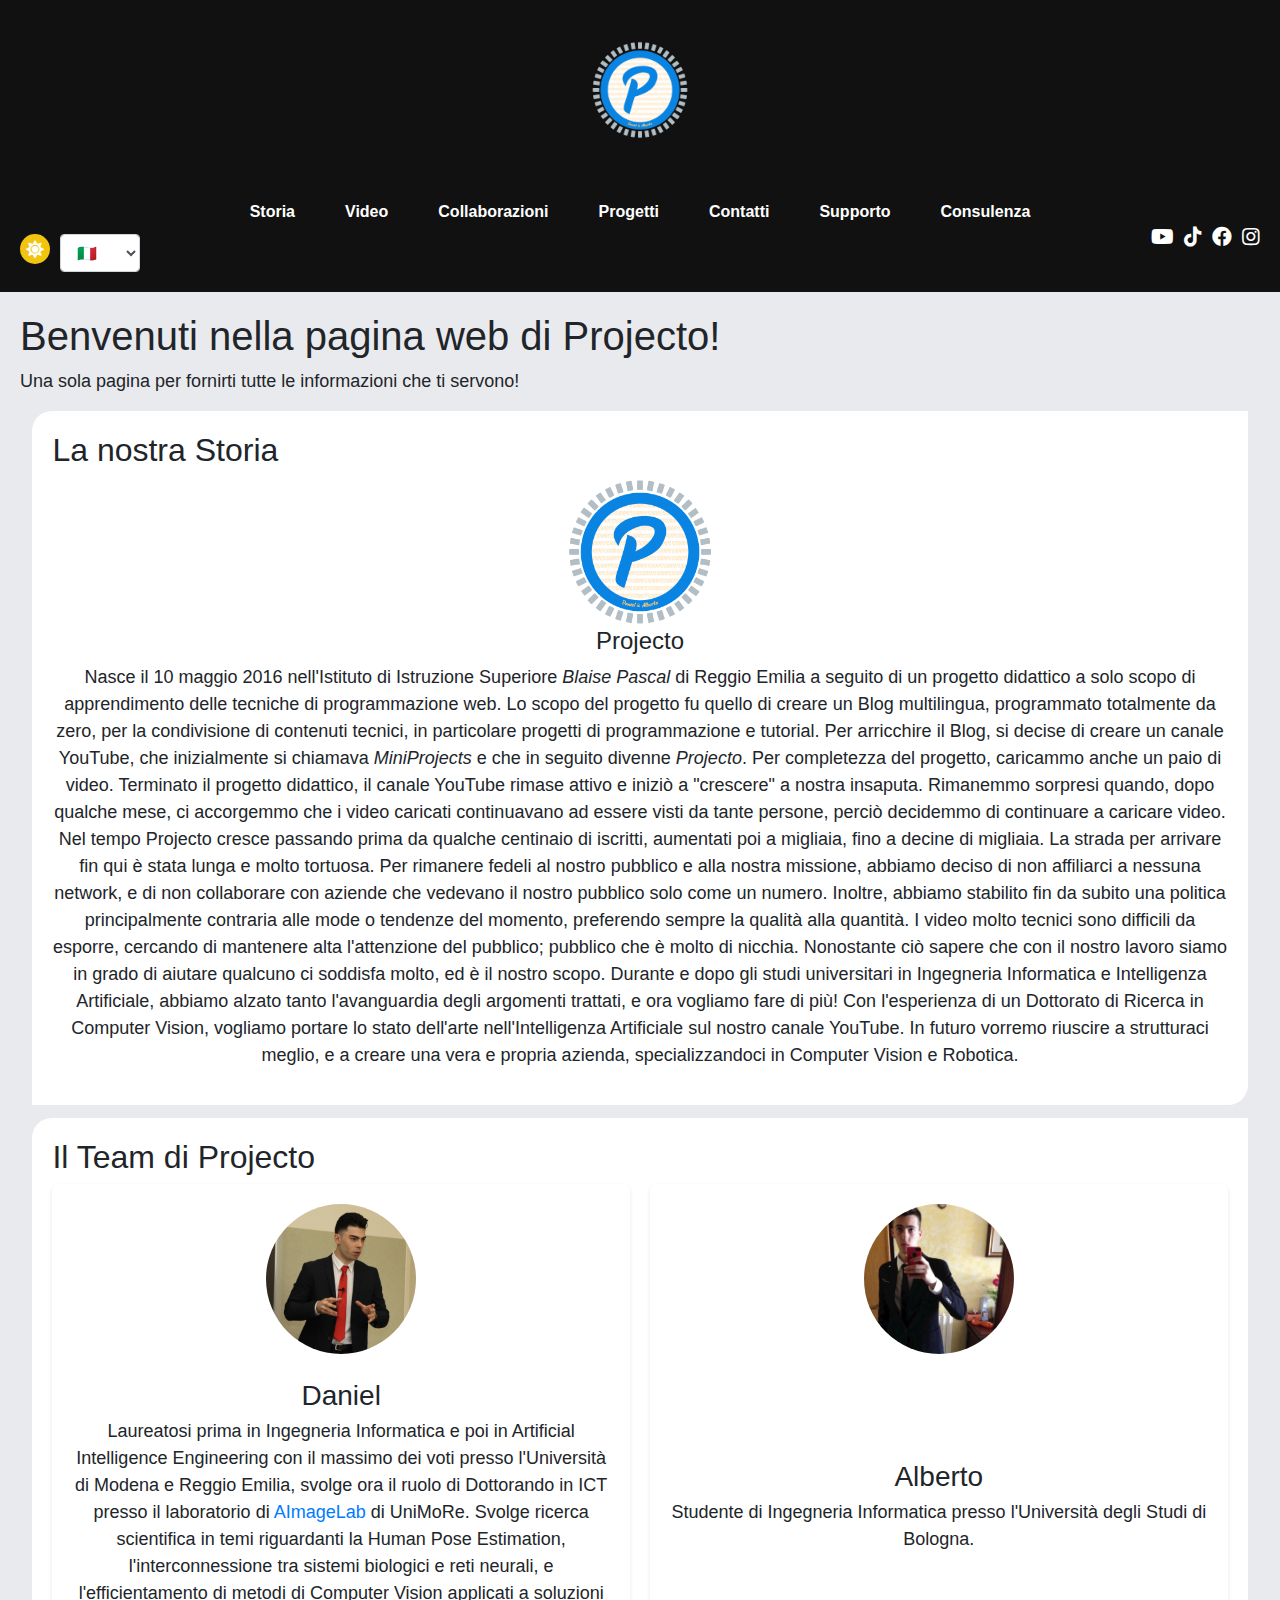
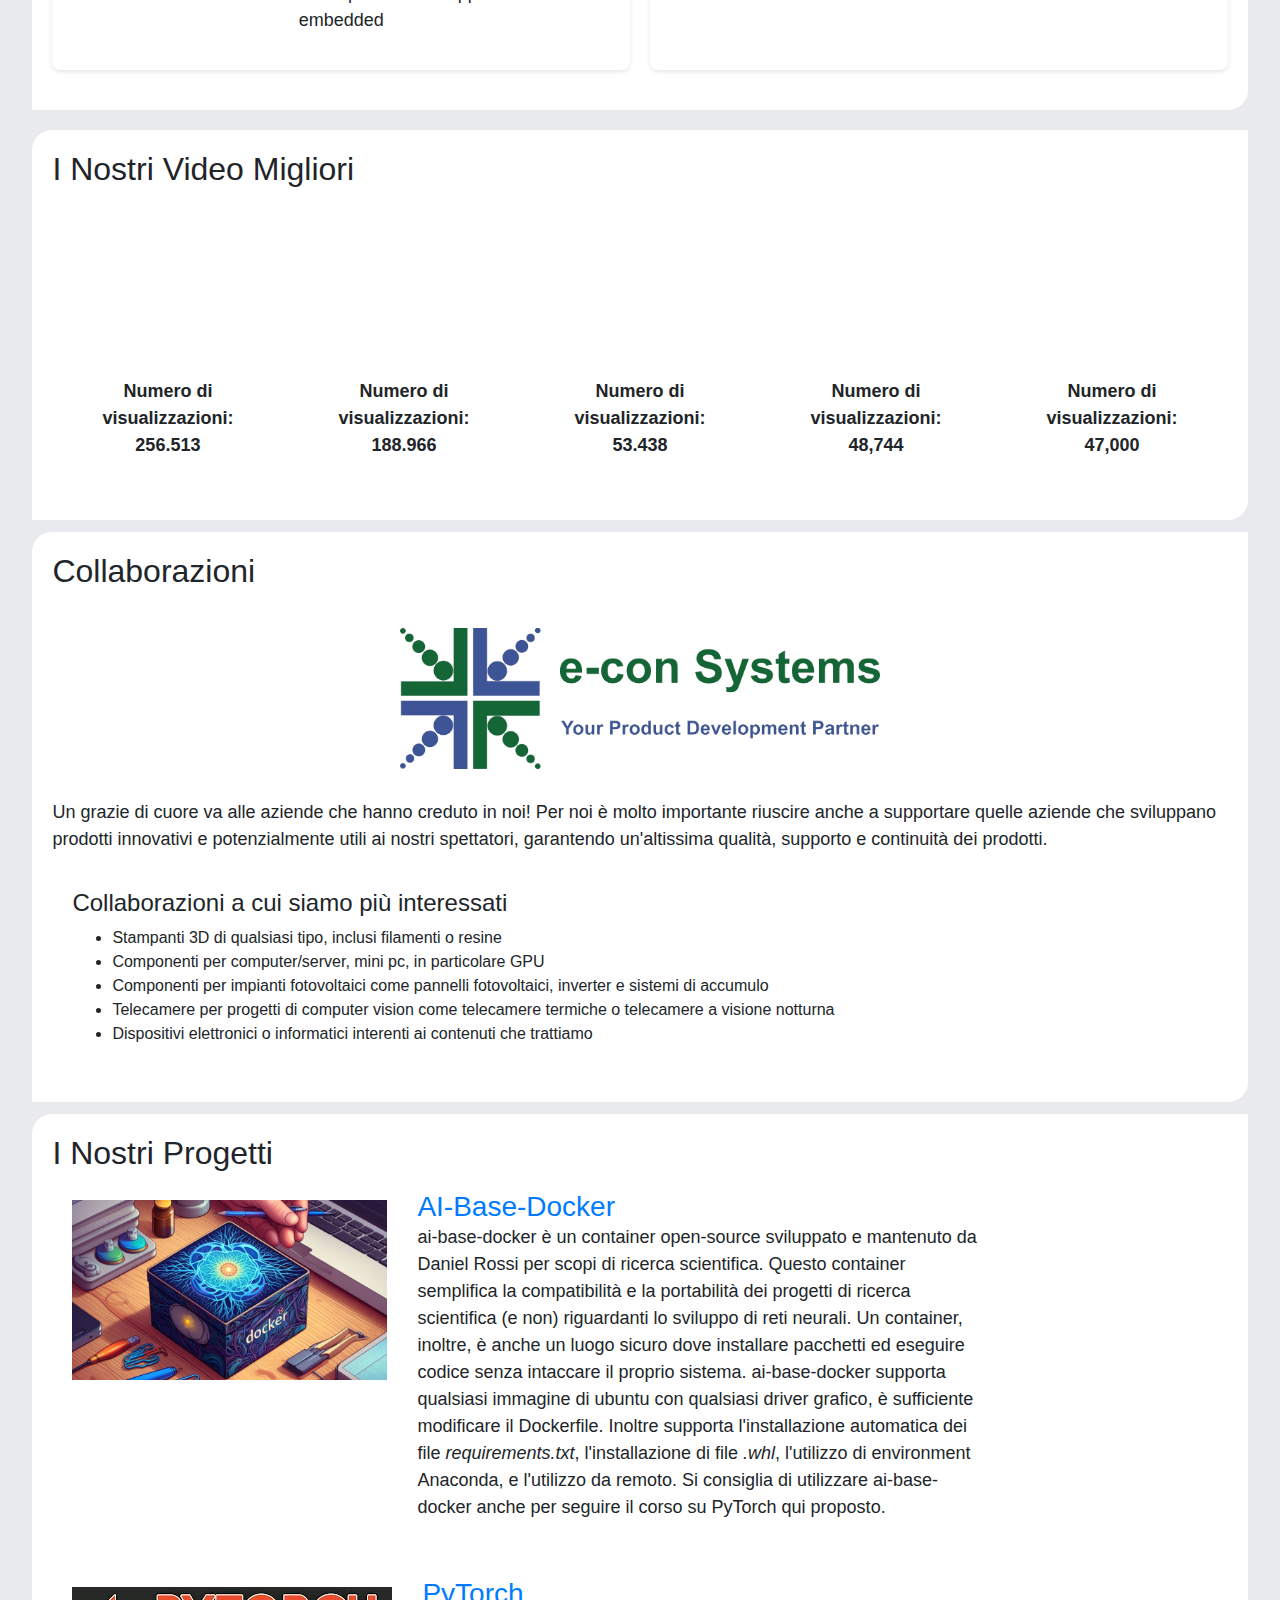
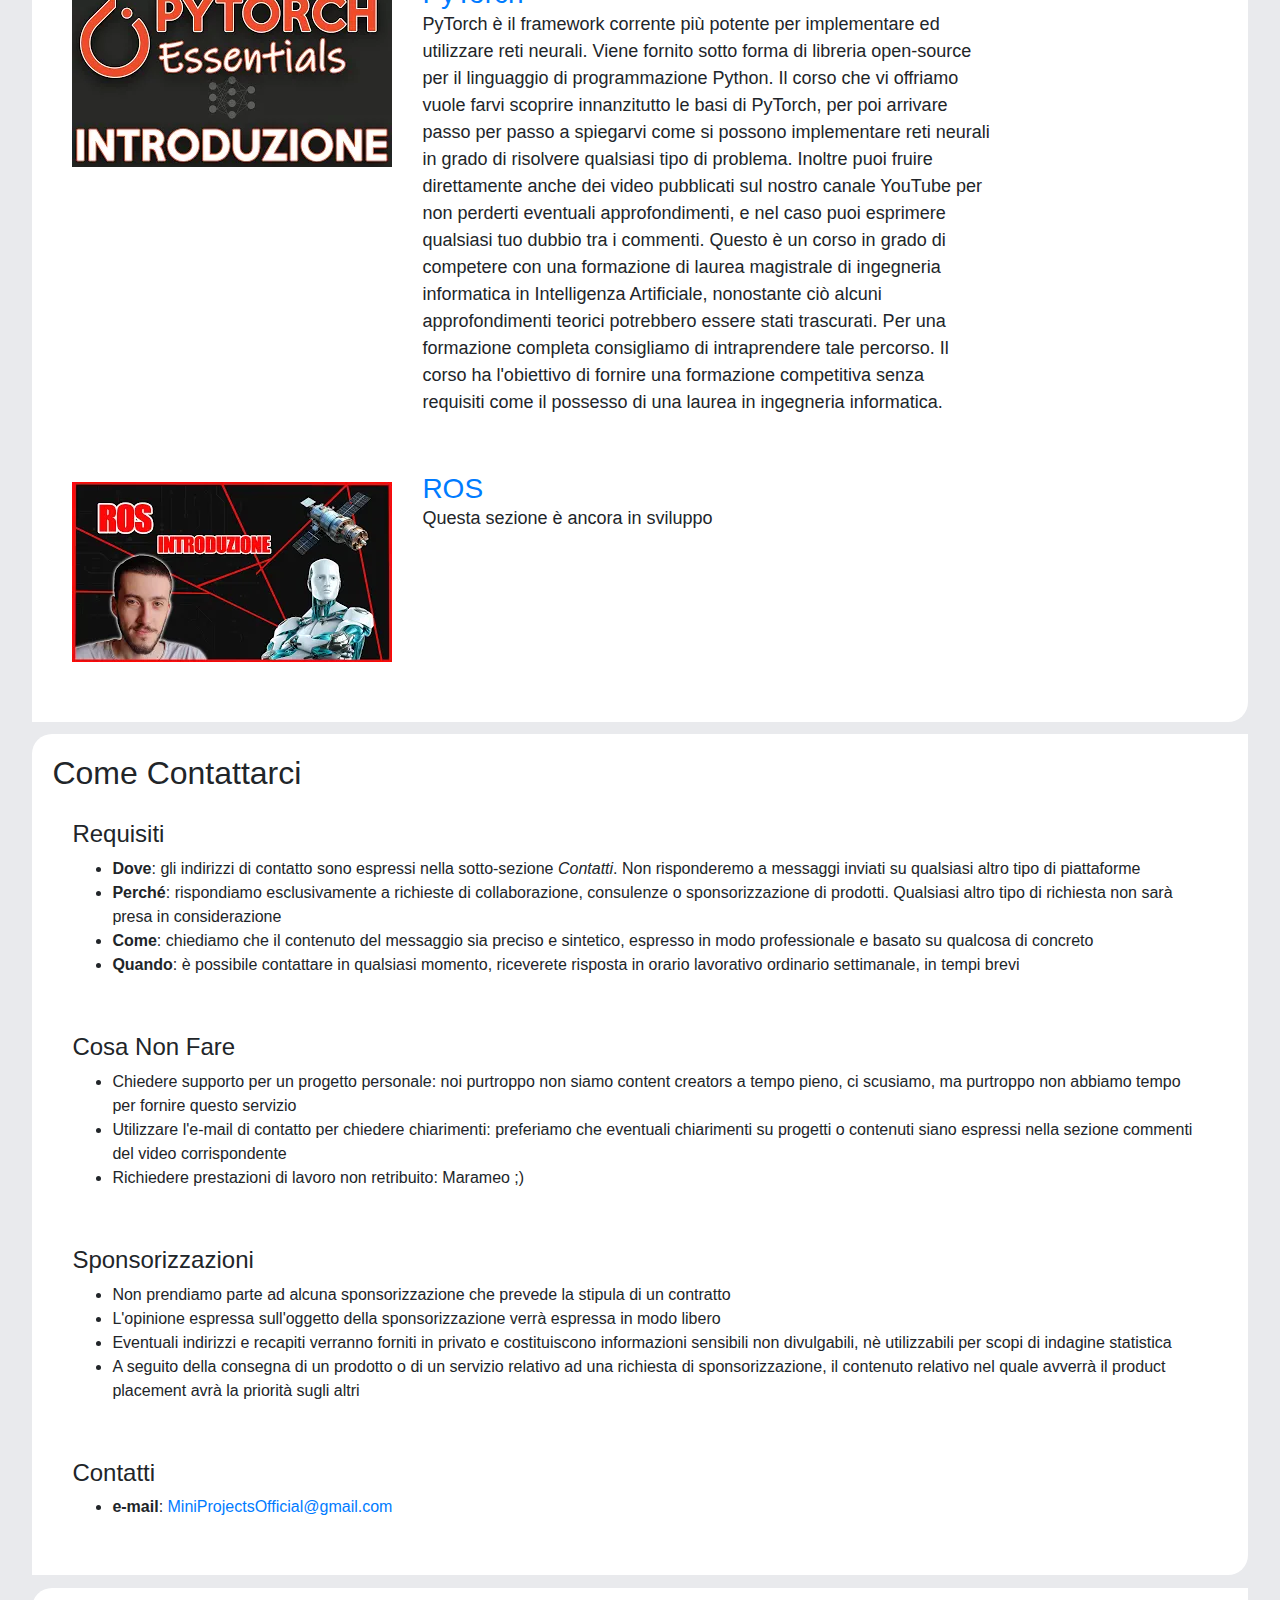
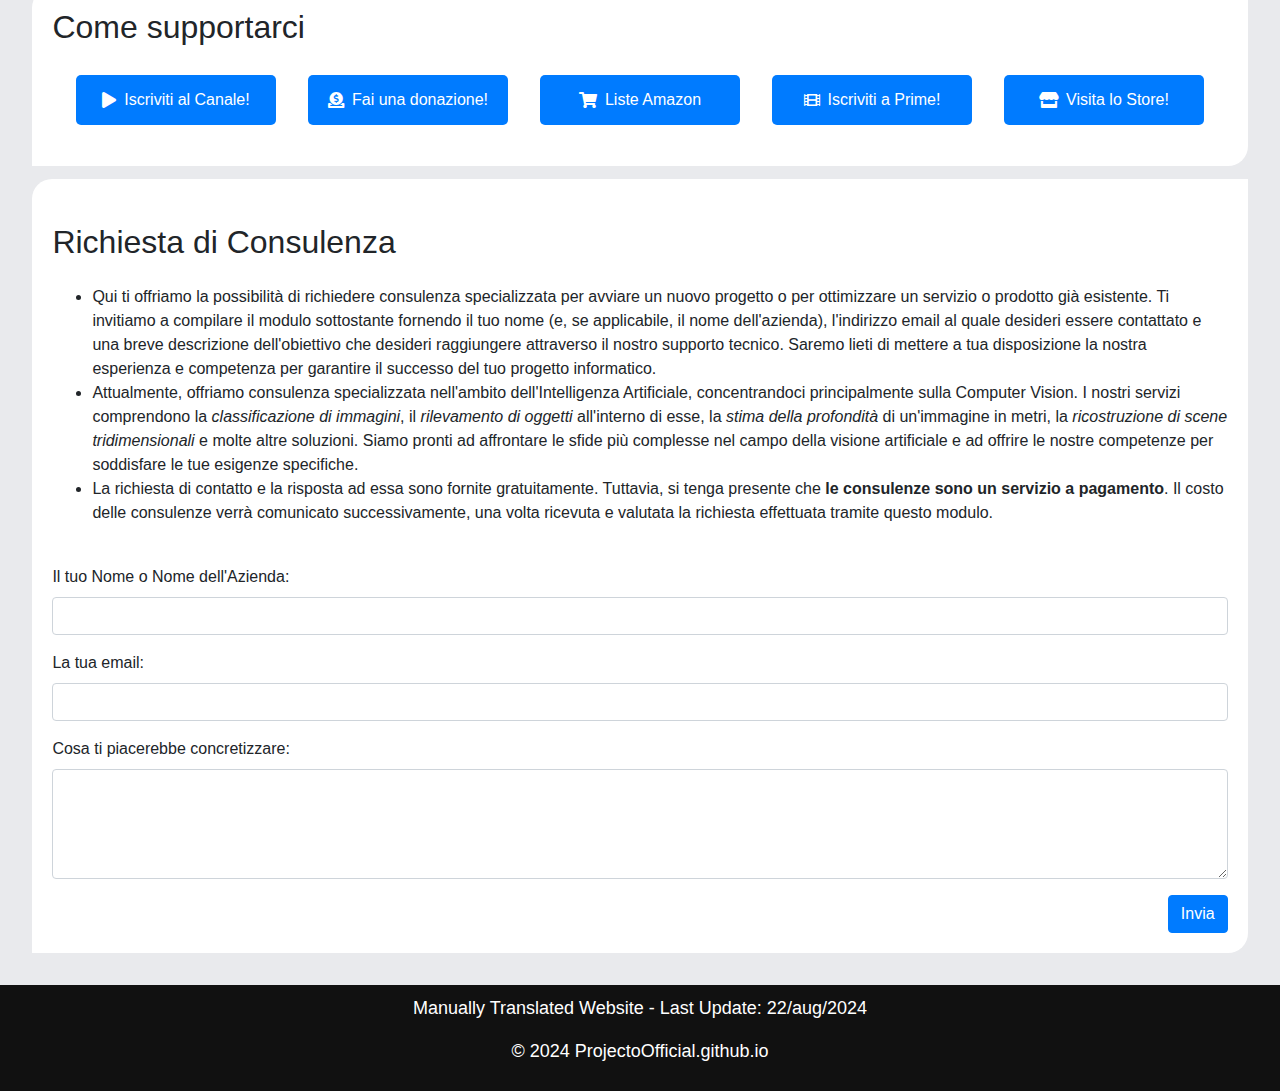
<file: index.html>
<!DOCTYPE html>
<html>
<head>
    <meta charset="UTF-8">
    <meta name="viewport" content="width=device-width, initial-scale=1.0">
    
    <title>Projecto</title>
    <link rel="icon" href="media/images/LOGOPNG.png" type="image/x-icon">
    <link rel="shortcut icon" href="media/images/LOGOPNG.png" type="image/x-icon">
    
    <link rel="stylesheet" type="text/css" href="styles/header.css">
    <link rel="stylesheet" type="text/css" href="styles/body.css">
    <link rel="stylesheet" type="text/css" href="styles/darkmode.css">
    <link rel="stylesheet" href="https://maxcdn.bootstrapcdn.com/bootstrap/4.5.2/css/bootstrap.min.css">
    <link rel="stylesheet" href="https://cdnjs.cloudflare.com/ajax/libs/font-awesome/5.15.3/css/all.min.css">

</head>
<body>
    <header>
        <a href="index.html"> <img src="media/images/LOGOPNG.png" alt="Il Tuo Logo"> </a>
        <nav>
            <div class="header__container">
                <button class="menu-toggle" id="menuToggle">
                    <span class="bar"></span>
                    <span class="bar"></span>
                    <span class="bar"></span>
                </button>
        
                <div class="nav-content">
                    <ul class="nav-links">
                        <li><a href="#Storia" class="nav-link" data-translate="link_history"><i class="fas fa-book"></i> Storia</a></li>
                        <li><a href="#Video" class="nav-link" data-translate="link_videos"><i class="fas fa-video"></i> Video</a></li>
                        <li><a href="#Collaborazioni" class="nav-link" data-translate="link_collaborations"><i class="fas fa-handshake"></i> Collaborazioni</a></li>
                        <li><a href="#Progetti" class="nav-link" data-translate="link_projects"><i class="fas fa-project-diagram"></i> Progetti</a></li>
                        <li><a href="#Contatti" class="nav-link" data-translate="link_contacts"><i class="fas fa-envelope"></i> Contatti</a></li>
                        <li><a href="#Supporto" class="nav-link" data-translate="link_support"><i class="fas fa-hands-helping"></i> Supporto</a></li>
                        <li><a href="#Consulenza" class="nav-link" data-translate="link_consulting"><i class="fas fa-lightbulb"></i> Consulenza</a></li>
                    </ul>
                </div>
        
                <div class="nav-controls">
                    <label class="switch">
                        <input type="checkbox" id="darkModeToggle">
                        <span class="switch__slider">
                            <span class="switch__icon">
                                <i class="fa fa-sun icon-light"></i>
                                <i class="fa fa-moon icon-dark"></i>
                            </span>
                        </span>
                    </label>
                    <select id="languageSelector" class="form-control">
                        <option value="it">🇮🇹</option>
                        <option value="en">🇬🇧</option>
                    </select>
                </div>
        
                <div class="social-icons">
                    <a href="https://youtube.com/ProjectoOfficial" target="_blank" class="header__icon">
                        <i class="fab fa-youtube"></i>
                    </a>
                    <a href="https://www.tiktok.com/@officialprojecto" target="_blank" class="header__icon">
                        <i class="fab fa-tiktok"></i>
                    </a>
                    <a href="https://www.facebook.com/MiniProjectsOfficial" target="_blank" class="header__icon">
                        <i class="fab fa-facebook"></i>
                    </a>
                    <a href="https://instagram.com/officialprojecto" target="_blank" class="header__icon">
                        <i class="fab fa-instagram"></i>
                    </a>
                </div>
            </div>
        </nav>    
    </header>

    <body>
        <div id="main_container">
            <h1 data-translate="text_welcome"></h1>
            <p data-translate="text_quickinfo"></p>

            <section id="Storia" class="section">
                <h2 data-translate="title_history"></h2>
                <div>
                    <div>
                        <div class="logo_storia">
                            <img src="media/images/LOGOPNG.png" alt="Logo Projecto">
                        </div>
                        <div class="descrizione">
                            <h4>Projecto</h3>
                            <p data-translate="text_history" id="text_history"></p>
                        </div>
                    </div>
                </div>
            </section>

            <section id="ChiSiamo" class="section">
                <h2 data-translate="title_team"></h2>
                <div class="persone">
                    <div class="utente">
                        <div class="foto">
                            <img src="media/chisiamo/DANIEL.JPG" alt="Foto Daniel">
                        </div>
                        <div class="descrizione">
                            <h3>Daniel</h3>
                            <p data-translate="text_daniel"></p>
                        </div>
                    </div>
            
                    <div class="utente">
                        <div class="foto">
                            <img src="media/chisiamo/ALBERTO.jpg" alt="Foto Alberto">
                        </div>
                        <div class="descrizione">
                            <h3>Alberto</h3>
                            <p data-translate="text_alberto"></p>
                        </div>
                    </div>
                </div>
            </section>
            
            <section id="Video" class="section">
                <h2 data-translate="title_video"></h2>
                <div class="video-grid">
                    <div class="video-item">
                        <iframe class="video-iframe" src="https://www.youtube.com/embed/R8yU3Bzkofo" frameborder="0" allowfullscreen></iframe>
                        <p class="video_views"><span data-translate="text_numviews"></span>256.513</p>
                    </div>
                    <div class="video-item">
                        <iframe class="video-iframe" src="https://www.youtube.com/embed/ZgaVwA5mjq8" frameborder="0" allowfullscreen></iframe>
                        <p class="video_views"><span data-translate="text_numviews"></span>188.966</p>
                    </div>
                    <div class="video-item">
                        <iframe class="video-iframe" src="https://www.youtube.com/embed/nHWG1Hz1VxU" frameborder="0" allowfullscreen></iframe>
                        <p class="video_views"><span data-translate="text_numviews"></span>53.438</p>
                    </div>
                    <div class="video-item">
                        <iframe class="video-iframe" src="https://www.youtube.com/embed/AV6_AT1v0qI" frameborder="0" allowfullscreen></iframe>
                        <p class="video_views"><span data-translate="text_numviews"></span>48,744</p>
                    </div>
                    <div class="video-item">
                        <iframe class="video-iframe" src="https://www.youtube.com/embed/GpfRLG2QSxo" frameborder="0" allowfullscreen></iframe>
                        <p class="video_views"><span data-translate="text_numviews"></span>47,000</p>
                    </div>
                </div>
            </section>

            <section id="Collaborazioni" class="section">
                <h2 data-translate="title_collaborations"></h2>
                <div class="slider-container">
                    <div class="slider">
                        <div class="slide">
                            <img class="collab_image" src="media/collaborations/e-con-systems.png" alt="Logo e-con Systems">
                        </div>
                        <div class="slide">
                            <img class="collab_image" src="media/collaborations/elegoo.png" alt="Logo Elegoo">
                        </div>
                        <div class="slide">
                            <img class="collab_image" src="media/collaborations/jlcpcb.png" alt="Logo JLCPCB">
                        </div>
                        <div class="slide">
                            <img class="collab_image" src="media/collaborations/leadergpu.png" alt="Logo LeaderGPU">
                        </div>
                        <div class="slide">
                            <img class="collab_image" src="media/collaborations/reyax.png" alt="Logo Reyax">
                        </div>
                        <div class="slide">
                            <img class="collab_image" src="media/collaborations/saleae.png" alt="Logo Saleae">
                        </div>
                        <div class="slide">
                            <img class="collab_image" src="media/collaborations/Tomtop-Logo.png" alt="Logo TomTop">
                        </div>
                    </div>
                </div>
                <p class="acknowledgement" data-translate="text_collaborations"></p>
                <div class="contacts">
                    <h4 data-translate="text_collaborationswhat"></h4>
                    <ul>
                        <li data-translate="text_collaborations3dprint"></li>
                        <li data-translate="text_collaborationspc"></li>
                        <li data-translate="text_collaborationssolar"></li>
                        <li data-translate="text_collaborationscameras"></li>
                        <li data-translate="text_collaborationsother"></li>
                    </ul>
                </div>
            </section>  
            
            <section id="Progetti" class="section">
                <h2 data-translate="title_projects"></h2>
                    <div class="progetto">
                        <div class="copertina">
                            <img src="media/projects/aibasedocker.jpeg" style="max-height: 180px; max-width: 320px;" alt="AI-Base-Docker">
                        </div>
                        <div class="descrizione-progetto">
                            <h3><a href="https://github.com/ProjectoOfficial/ai-base-docker">AI-Base-Docker</a></h3>
                            <p data-translate="text_ai_base_docker"></p>
                        </div>
                    </div>

                    <div class="progetto">
                        <div class="copertina">
                            <img src="media/projects/pytorchessentials.webp" style="max-height: 180px; max-width: 320px;" alt="Pytorch course">
                        </div>
                        <div class="descrizione-progetto">
                            <h3><a href="pytorch.html">PyTorch</a></h3>
                            <p data-translate="text_pytorch"></p>
                        </div>
                    </div>
            
                    <div class="progetto">
                        <div class="copertina">
                            <img src="media/projects/ros.webp" style="max-height: 180px; max-width: 320px;" alt="ROS course">
                        </div>
                        <div class="descrizione-progetto">
                            <h3><a href="ros.html">ROS</a></h3>
                            <p data-translate="text_ros"></p>
                        </div>
                    </div>
            </section>

            <section id="Contatti" class="section">
                <h2 data-translate="title_contacts"></h2>
                <div class="contacts">
                    <h4 data-translate="text_contactsrequirements"></h4>
                    <ul>
                        <li data-translate="text_contactswhere"></li>
                        <li data-translate="text_contactswhy"></li>
                        <li data-translate="text_contactshow"></li>
                        <li data-translate="text_contactswhen"></li>
                    </ul>
                </div>
                <div class="contacts">
                    <h4 data-translate="text_contactswhattodo"></h4>
                    <ul>
                        <li data-translate="text_contactswhattodol1"></li>
                        <li data-translate="text_contactswhattodol2"></li>
                        <li data-translate="text_contactswhattodol3"></li>
                    </ul>
                </div>
                <div class="contacts">
                    <h4 data-translate="text_sponsorships"></h4>
                    <ul>
                        <li data-translate="text_sponsorshipsl1"></li>
                        <li data-translate="text_sponsorshipsl2"></li>
                        <li data-translate="text_sponsorshipsl3"></li>
                        <li data-translate="text_sponsorshipsl4"></li>
                    </ul>
                </div>
                <div class="contacts">
                    <h4 data-translate="text_contactsemail"></h4>
                        <ul>
                            <li><b>e-mail</b>: <a href="mailto:MiniProjectsOfficial@gmail.com">MiniProjectsOfficial@gmail.com</a></li>
                        </ul>
                </div>
            </section>

            <section id="Supporto" class="section">
                <h2 data-translate="title_support"></h2>
                <div class="support-grid">
                    <a class="support-link" href="https://www.youtube.com/channel/UCIK8JM7gbihcEuN-aG_8kag" target="_blank">
                        <button class="button-support">
                            <span class="support-item">
                                <i class="fas fa-play"></i> <!-- Icona per YouTube -->
                                <span data-translate="text_supportsubscription"></span>
                            </span>
                        </button>
                    </a>
                    <a class="support-link" href="https://www.paypal.com/donate/?hosted_button_id=7LRZRJ9J4PAXY" target="_blank">
                        <button class="button-support">
                            <span class="support-item">
                                <i class="fas fa-donate"></i> <!-- Icona per PayPal -->
                                <span data-translate="text_supportdonation"></span>
                            </span>
                        </button>
                    </a>
                    <a class="support-link" href="https://www.amazon.it/shop/projecto" target="_blank">
                        <button class="button-support">
                            <span class="support-item">
                                <i class="fas fa-shopping-cart"></i> <!-- Icona per Amazon -->
                                <span data-translate="text_supportamazon"></span>
                            </span>
                        </button>
                    </a>
                    <a class="support-link" href="http://www.amazon.it/joinstudent?tag=projecto-21" target="_blank">
                        <button class="button-support">
                            <span class="support-item">
                                <i class="fas fa-film"></i>
                                <span data-translate="text_supportprime"></span>
                            </span>
                        </button>
                    </a>
                    <a class="support-link" href="https://www.ebay.it/usr/officialprojecto" target="_blank">
                        <button class="button-support">
                            <span class="support-item">
                                <i class="fas fa-store"></i> <!-- Icona per eBay -->
                                <span data-translate="text_supportstore"></span>
                            </span>
                        </button>
                    </a>
                </div>
            </section>
            

            <section id="Consulenza" class="section">
                <h2 class="my-4" data-translate="title_consulting"></h2>
                <ul>
                    <li data-translate="text_consultingl1"></li>
                    <li data-translate="text_consultingl2"></li>
                    <li data-translate="text_consultingl3"></li>
                </ul>
                <br />

                <form action="https://formspree.io/f/myyrnvnp" method="post" enctype="multipart/form-data">
                    <div class="form-group">
                        <label for="nome" data-translate="form_consultingname"></label>
                        <input type="text" class="form-control" id="nome" name="nome" required>
                    </div>
                    <div class="form-group">
                        <label for="email" data-translate="form_consultingemail"></label>
                        <input type="email" class="form-control" id="email" name="email" required>
                    </div>
                    <div class="form-group">
                        <label for="messaggio" data-translate="form_consultingdescription"></label>
                        <textarea class="form-control" id="messaggio" name="messaggio" rows="4" required></textarea>
                    </div>
                    <div class="d-flex justify-content-end">
                        <button type="submit" class="btn btn-primary" data-translate="button_formsend"></button>
                    </div>
                </form>
            </section>

        </div>
   
        <button id="scrollToTopBtn" data-translate="button_scrollup"></button>
    </body>

    <footer>
        <p>Manually Translated Website - Last Update: 22/aug/2024</p>
        <p>&copy; 2024 ProjectoOfficial.github.io</p>
    </footer>

    <script src="js/script.js" defer></script>
    <script src="js/darkmode.js" defer></script>
    <script src="js/scrolltotop.js" defer></script>
    <script src="js/translate.js" defer></script>
    <script src="js/body.js" defer></script>
</html>
</file>
<file: styles/header.css>
/* Generale */
header img {
    width: 100px;
    height: auto;
    margin: 50px;
    margin-top: 20px;
}

header {
    background-color: #111;
    color: #fff;
    padding: 20px 0;
    text-align: center;
}

/* Barra di navigazione */
nav {
    display: flex;
    justify-content: space-between;
    align-items: center;
    padding: 0 20px;
    background-color: #111;
    position: relative;
}

/* Logo */
.logo {
    display: flex;
    align-items: center;
}

/* Bottone Menu Hamburger */
.menu-toggle {
    display: none; 
    background: none;
    border: none;
    cursor: pointer;
    padding: 10px;
    z-index: 1001;
    position: absolute;
    right: 20px;
}

.menu-toggle .bar {
    display: block;
    width: 25px;
    height: 3px;
    background-color: #fff;
    margin: 5px auto;
    transition: 0.3s;
}

/* Menu */
.nav-content {
    display: flex;
    justify-content: center;
    position: relative;
    flex: 1;
    z-index: 1000;
}

.nav-links {
    list-style: none;
    padding: 0;
    margin: 0;
    display: flex;
    gap: 20px;
}

.nav-links li {
    display: inline;
}

.nav-links a {
    text-decoration: none;
    color: #fff;
    font-weight: 600;
    display: flex;
    align-items: center;
    gap: 8px;
    padding: 10px 15px;
    border-radius: 5px;
    transition: background-color 0.3s, color 0.3s, transform 0.3s;
}

.nav-links a:hover {
    background-color: #007BFF;
    color: #fff;
    transform: scale(1.05);
}

/* Controlli di navigazione */
.nav-controls {
    display: flex;
    align-items: center;
    gap: 10px;
}

/* Dark Mode Switch */
.switch {
    float: left;
    position: relative;
    display: flex;
    width: 30px;
    height: 30px;
    border-radius: 50%;
    background-color: #f1c40f; 
    transition: background-color 0.4s;
}

.switch input {
    display: none;
}

.dark-mode .switch {
    background-color: #34495e; 
}

.switch__slider i {
    position: absolute;
    top: 50%;
    left: 50%;
    transform: translate(-50%, -50%);
    font-size: 18px;
    color: #fff; 
}

.icon-dark {
    display: none;
    z-index: 1;
}

:not(input:checked) + .switch__slider .icon-dark {
    display: none;
}

input:checked + .switch__slider .icon-light {
    display: none;
}

/* Selettore lingua */
select.form-control {
    margin-right:10px; 
    width: 80px; 
    max-width: 120px; 
  }

select.form-control {
    background-color: #fff;
    color: #495057;
    border: 1px solid #ced4da;
    border-radius: .25rem;
    transition: border-color .15s ease-in-out,box-shadow .15s ease-in-out;
}

select.form-control:hover {
    border-color: #80bdff;
    outline: 0;
    box-shadow: 0 0 0 0.2rem rgba(0, 123, 255, 0.25);
}

/* Icone Social */
.social-icons {
    display: flex;
    gap: 10px;
    position: absolute;
    right: 20px;
    bottom: 20px;
}

.social-icons a {
    color: #fff;
    font-size: 20px;
    text-decoration: none;
}

.social-icons a:hover {
    color: #007BFF;
}

@media (max-width: 768px) {
    .menu-toggle {
        display: block;
    }

    .nav-content {
        display: none;
        position: absolute;
        top: 60px;
        right: 20px;
        background-color: #111;
        border-radius: 5px;
        padding: 20px;
        width: 250px;
        z-index: 1000;
        flex-direction: column;
        align-items: flex-start;
    }

    .nav-content.active {
        display: flex; 
    }

    .nav-links {
        flex-direction: column;
        gap: 15px;
    }

    .social-icons {
        position: static;
        margin-top: 20px;
    }
}
</file>
<file: styles/body.css>
body {
    font-family: 'Helvetica Neue', Arial, sans-serif;
    background-color: #E9EAED;
    color: #000; 
    transition: background-color 0.3s, color 0.3s;
}

#main_container{
    padding: 20px;
    background-color: #E9EAED;
    transition: background-color 0.3s, color 0.3s;
}

h1 {
    font-size: 36px;
}

p {
    font-size: 18px;
}

footer {
    background-color: #111111;
    color: #fff;
    text-align: center;
    padding: 10px 0;
}

/* SECTION*/
.section{
    background-color: #fff;
    border-top-left-radius: 20px; 
    border-bottom-right-radius: 20px;
    border-bottom-left-radius: 0;  
    border-top-right-radius: 0;  
    padding: 20px; 
    margin: 1%;
    transition: background-color 0.3s, color 0.3s;
    
}

/* SCROLL TO TOP*/
#scrollToTopBtn {
    display: none; /* Inizialmente nascosto */
    position: fixed;
    bottom: 20px;
    right: 20px;
    z-index: 99;
    padding: 10px 20px;
    background-color: #007BFF;
    color: #fff;
    border: none;
    border-radius: 5px;
    cursor: pointer;
}

#scrollToTopBtn:hover {
    background-color: #0056b3;
}

/* STORIA*/
.logo_storia{
    margin: 0 auto;
    text-align: center;
}

.logo_storia img {
    min-width: 120px;
    width: 150px;
    height: 150px;    
    max-width: 100%;
}


/* CHI SIAMO*/
.persone {
    display: flex;
    flex-wrap: wrap;
    justify-content: space-between;
    align-items: stretch; /* Ensures all .utente items stretch to the same height */
    text-align: center;
    gap: 20px;
}

.utente {
    display: flex;
    flex-direction: column;
    align-items: center;
    text-align: center;
    width: 48%; /* Adjust width for two columns */
    margin-bottom: 20px;
    padding: 20px;
    background-color: #fff;
    border-radius: 8px;
    box-shadow: 0 2px 4px rgba(0, 0, 0, 0.1);
    box-sizing: border-box;
    flex-grow: 1; /* Ensures all .utente elements grow equally */
}

.foto {
    margin-bottom: 15px;
}

.foto img {
    width: 150px;
    height: 150px;
    object-fit: cover;
    border-radius: 50%; /* Circular image */
}

.descrizione {
    flex-grow: 1; /* Allow description to take up available space */
    display: flex;
    flex-direction: column;
    align-items: center;
    justify-content: center; /* Center content vertically */
    text-align: center;
}

.descrizione h3 {
    margin: 10px 0 5px 0;
}

@media (max-width: 768px) {
    .persone {
        flex-direction: column;
        align-items: center;
    }

    .utente {
        width: 100%; /* Full width on smaller screens */
        margin-bottom: 20px;
    }
    .read-more {
        display: block;
    }
}


/* VIDEO SECTION */
#Video {
    margin-top: 20px;
}

.video-grid {
    display: grid;
    grid-template-columns: repeat(5, 5fr);
    gap: 5px;
    justify-content: center;
}

.video-item {
    margin: 5px;
    padding: 20px;
    text-align: center;
    text-align: center;
    border-radius: 5px;
    transition: background-color 0.3s;
}

.video-item:hover {
    background-color: #E9EAED;
    opacity: 0.9;
}

.video-iframe {
    max-width: 100%;
    height: auto;
    max-height: 500px;
}

.video_views{
    font-weight: bold;
}

@media (max-width: 1000px) {
    .video-grid {
        grid-template-columns: repeat(1, 1fr);
    }
}

/* COLLABORATIONS SECTION*/
.slider-container {
    display: flex;
    justify-content: center; 
    overflow: hidden;
    width: 100%;
    max-width: 600px; 
    margin: 0 auto; 
}

.slider {
    display: flex;
    transition: transform 0.5s ease;
    width: 100%;
}

.slide {
    min-width: 100%;
    box-sizing: border-box;
    display: flex;
    justify-content: center;
    align-items: center; 
    height: 200px; 
}

.collab_image {
    max-width: 80%; 
    max-height: 100%; 
    display: block;
    margin: 0 auto; 
}

/* PROJECTS SECTION*/
.progetti {
    display: flex;
    flex-direction: row;
    flex-wrap: wrap;
}

.progetto {
    display: flex;
    width: 100%;
    margin-bottom: 20px;
    align-items: flex-start;
    flex-wrap: wrap;
}

.copertina {
    background-color: transparent;
    padding: 10px;
    margin: 10px;
}

.descrizione-progetto {
    display: flex;
    flex-direction: column;
    align-items: flex-start;
    flex-basis: 50%;
    padding: 10px;
}

.descrizione-progetto h3 {
    margin: 0;
}

.copertina img {
    background-color: transparent;
    width: 100%;
    height: auto;
    object-fit: cover;
    margin: 0;
}

@media (max-width: 768px) {
    .progetto {
        flex-direction: column;
    }
    
    .copertina, .descrizione-progetto {
        flex-basis: 100%;
    }
}


/* CONTACTS */
.contacts{
    padding:20px;
}

/* SUPPORT */ 
.support-grid {
    display: grid;
    grid-template-columns: repeat(5, 1fr); 
    gap: 20px;
    padding: 20px;
    justify-content: center;
    text-align: center;
}

.support-link {
    display: block;
}

.support-link .support-item {
    background-color: #007BFF;
    color: #fff;
    border: none;
    padding: 10px 20px;
    border-radius: 5px;
    cursor: pointer;
    transition: background-color 0.3s, color 0.3s;
    width: 100%; 
    box-sizing: border-box; 
    min-width: 200px; 
    height: 50px;
    display: flex; 
    align-items: center; 
    justify-content: center; 
    white-space: nowrap; 
    overflow: hidden; 
    text-overflow: ellipsis;
}

.support-link .support-item i {
    margin-right: 8px; /* Spazio tra l'icona e il testo */
}

.support-link .support-item:hover {
    background-color: #0056b3;
    color: #000;
}

.button-support {
    color: transparent; 
    background-color: transparent; 
    border: none; 
}

@media (max-width: 1200px) {
    .support-grid {
        grid-template-columns: repeat(1, 1fr); /* Una colonna per schermi piccoli */
    }
}
</file>
<file: styles/darkmode.css>
.dark-mode {
    background-color: #111111; 
    color: #fff; 
    transition: background-color 0.5s, color 0.5s;
}

.dark-mode .section {
    background-color: #0c0c0c; 
    color: #fff; 
    transition: background-color 0.5s, color 0.5s;
}

.dark-mode #main_container {
    background-color: #222; 
    color: #fff; 
    transition: background-color 0.5s, color 0.5s;
}

.dark-mode .video-item:hover {
    background-color: #222;
    color: #fff; 
    opacity: 0.9;
}

.dark-mode .utente {
    background-color: #111111;  
    color: #fff; 
    transition: background-color 0.5s, color 0.5s;
}

.dark-mode .form-control {
    color: white;
    background-color: #343a40;
    border-color: #343a40;
}

.dark-mode .form-control::placeholder {
    color: #6c757d; 
}

.dark-mode .form-control:focus::placeholder {
    color: #6c757d; 
}

.dark-mode .form-control:-moz-placeholder {
    color: #6c757d;
}


.dark-mode .form-control:-ms-input-placeholder {
    color: #6c757d;
}

.dark-mode .form-control::-webkit-input-placeholder {
    color: #6c757d; 
}

.dark-mode .form-control:focus {
    color: white;
    background-color: #343a40; 
    border-color: #343a40; 
}

.dark-mode .pre video_container{
    background-color: #111111;  
    color: #fff; 
    transition: background-color 0.5s, color 0.5s;
}
</file>
